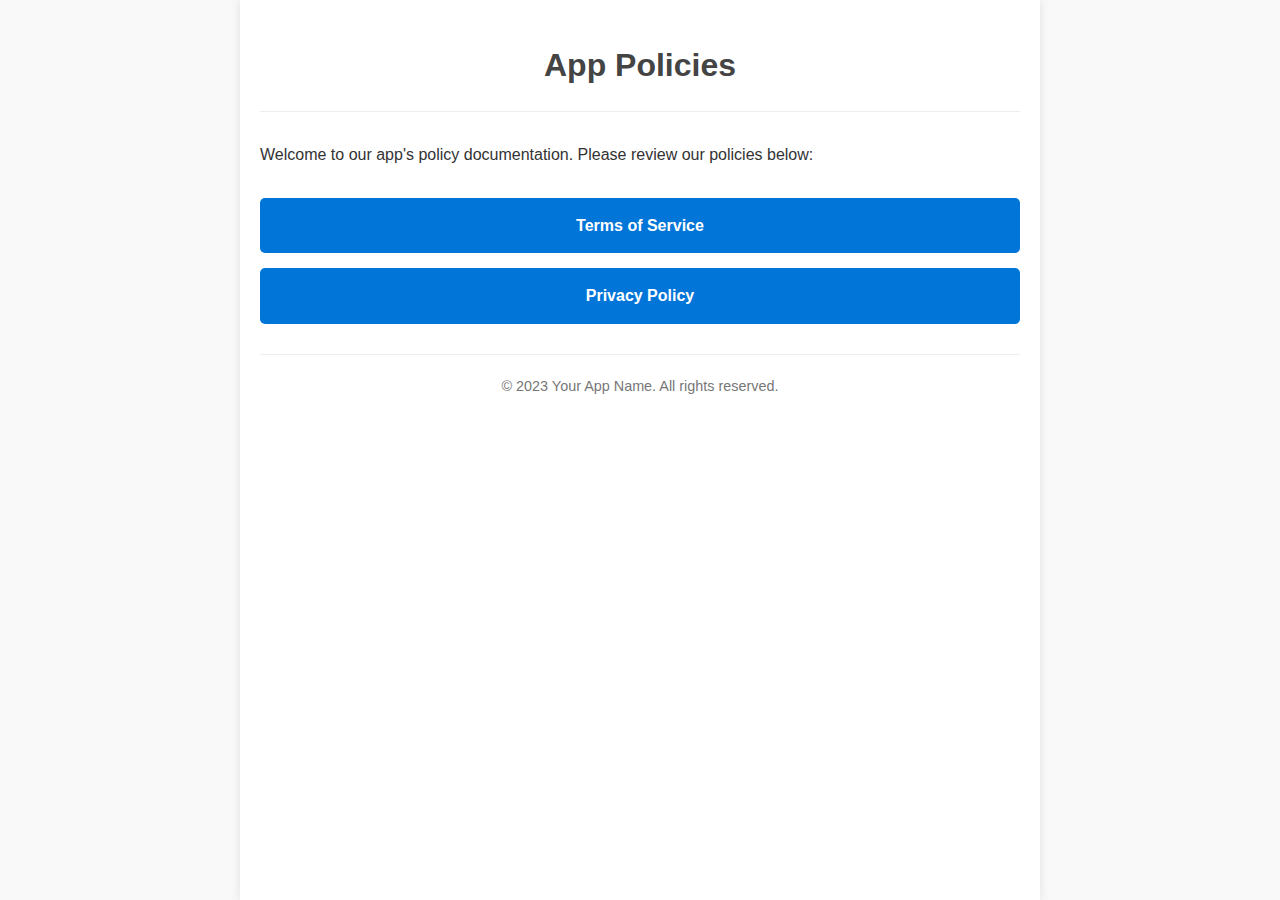
<file: index.html>
<!DOCTYPE html>
<html lang="en">
<head>
    <meta charset="UTF-8">
    <meta name="viewport" content="width=device-width, initial-scale=1.0">
    <title>App Policies</title>
    <link rel="stylesheet" href="styles.css">
</head>
<body>
    <div class="container">
        <header>
            <h1>App Policies</h1>
        </header>
        <main>
            <p>Welcome to our app's policy documentation. Please review our policies below:</p>
            
            <div class="links">
                <a href="terms.html" class="policy-link">Terms of Service</a>
                <a href="privacy.html" class="policy-link">Privacy Policy</a>
            </div>
        </main>
        <footer>
            <p>&copy; 2023 Your App Name. All rights reserved.</p>
        </footer>
    </div>
</body>
</html>
</file>
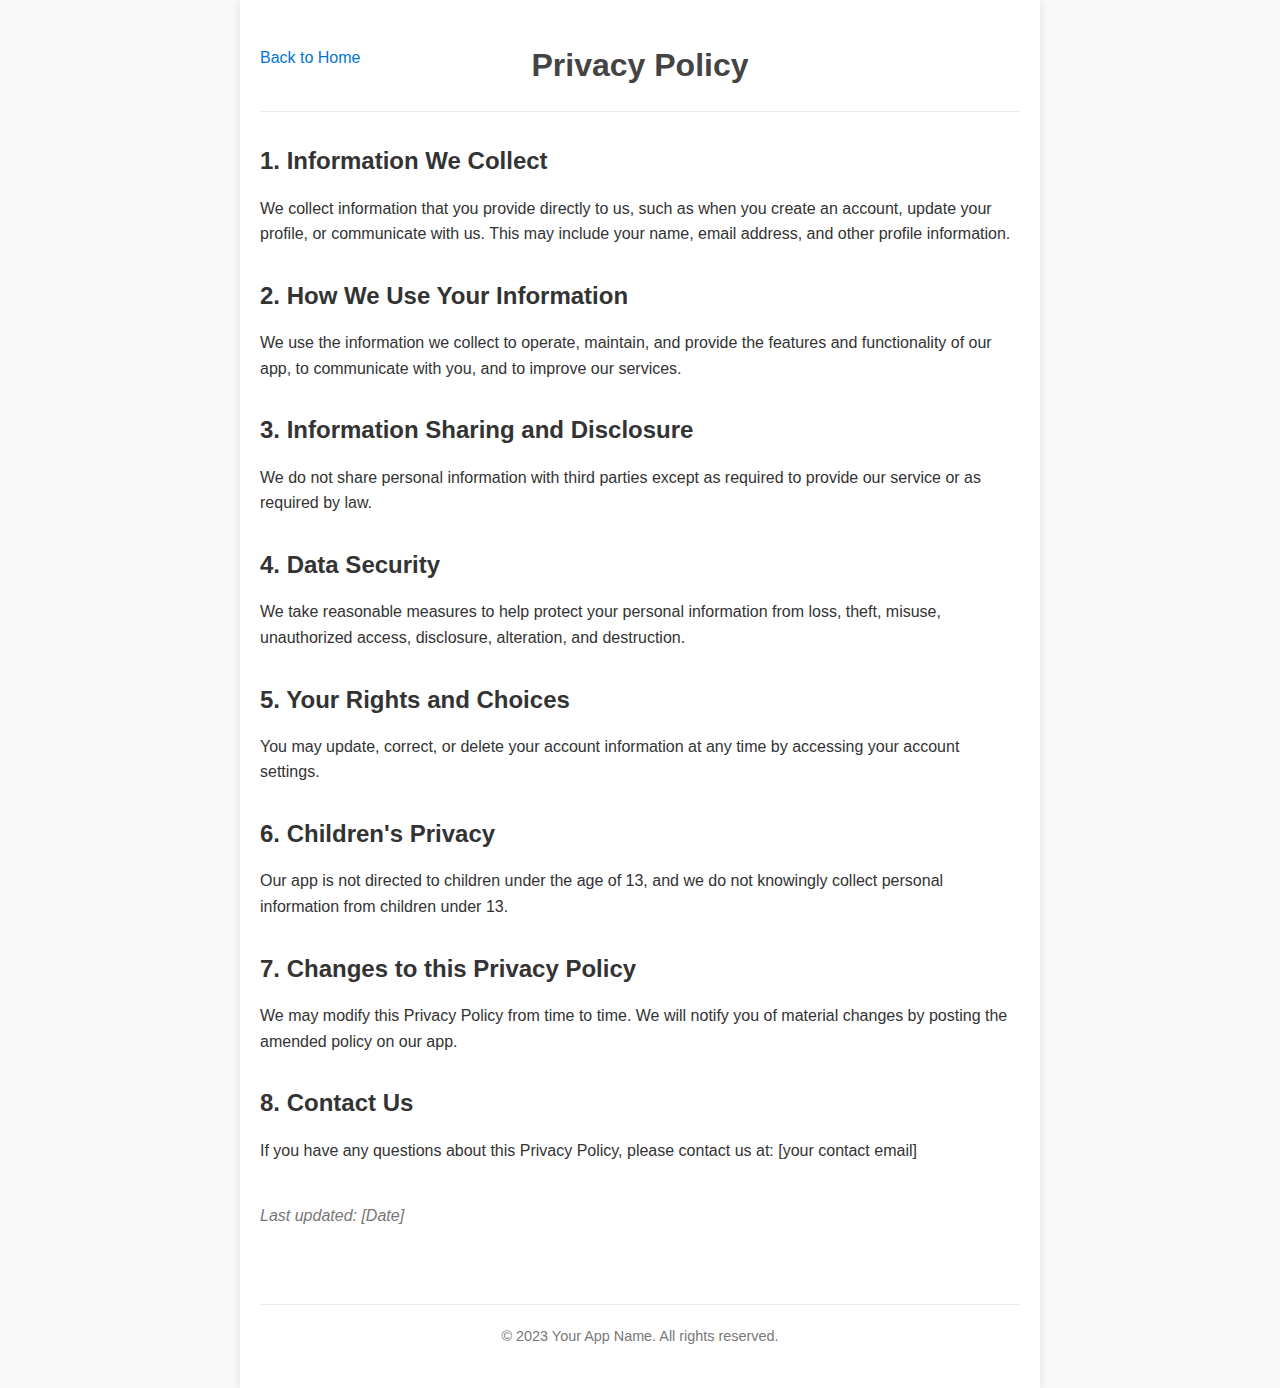
<file: privacy.html>
<!DOCTYPE html>
<html lang="en">
<head>
    <meta charset="UTF-8">
    <meta name="viewport" content="width=device-width, initial-scale=1.0">
    <title>Privacy Policy | App Policies</title>
    <link rel="stylesheet" href="styles.css">
</head>
<body>
    <div class="container">
        <header>
            <h1>Privacy Policy</h1>
            <a href="index.html" class="back-link">Back to Home</a>
        </header>
        <main class="policy-content">
            <h2>1. Information We Collect</h2>
            <p>We collect information that you provide directly to us, such as when you create an account, update your profile, or communicate with us. This may include your name, email address, and other profile information.</p>
            
            <h2>2. How We Use Your Information</h2>
            <p>We use the information we collect to operate, maintain, and provide the features and functionality of our app, to communicate with you, and to improve our services.</p>
            
            <h2>3. Information Sharing and Disclosure</h2>
            <p>We do not share personal information with third parties except as required to provide our service or as required by law.</p>
            
            <h2>4. Data Security</h2>
            <p>We take reasonable measures to help protect your personal information from loss, theft, misuse, unauthorized access, disclosure, alteration, and destruction.</p>
            
            <h2>5. Your Rights and Choices</h2>
            <p>You may update, correct, or delete your account information at any time by accessing your account settings.</p>
            
            <h2>6. Children's Privacy</h2>
            <p>Our app is not directed to children under the age of 13, and we do not knowingly collect personal information from children under 13.</p>
            
            <h2>7. Changes to this Privacy Policy</h2>
            <p>We may modify this Privacy Policy from time to time. We will notify you of material changes by posting the amended policy on our app.</p>
            
            <h2>8. Contact Us</h2>
            <p>If you have any questions about this Privacy Policy, please contact us at: [your contact email]</p>
            
            <p class="last-updated">Last updated: [Date]</p>
        </main>
        <footer>
            <p>&copy; 2023 Your App Name. All rights reserved.</p>
        </footer>
    </div>
</body>
</html>
</file>
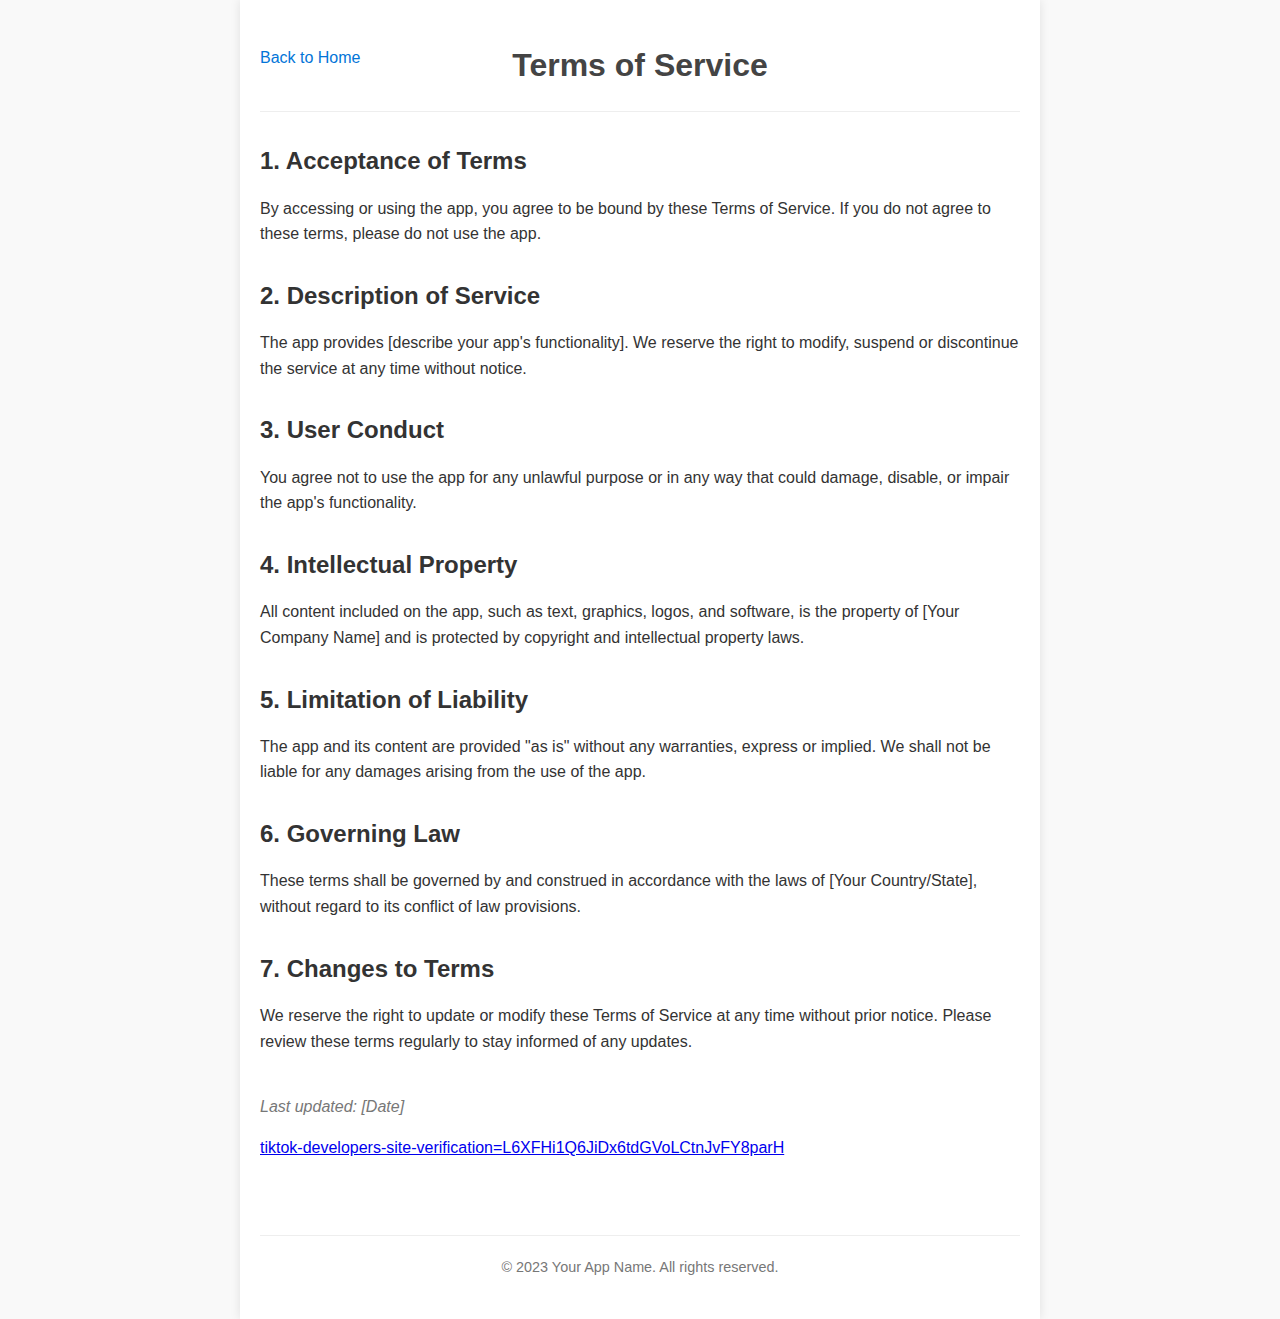
<file: terms.html>
<!DOCTYPE html>
<html lang="en">
  <head>
    <meta charset="UTF-8" />
    <meta name="viewport" content="width=device-width, initial-scale=1.0" />
    <title>Terms of Service | App Policies</title>
    <link rel="stylesheet" href="styles.css" />
  </head>
  <body>
    <div class="container">
      <header>
        <h1>Terms of Service</h1>
        <a href="index.html" class="back-link">Back to Home</a>
      </header>
      <main class="policy-content">
        <h2>1. Acceptance of Terms</h2>
        <p>
          By accessing or using the app, you agree to be bound by these Terms of
          Service. If you do not agree to these terms, please do not use the
          app.
        </p>

        <h2>2. Description of Service</h2>
        <p>
          The app provides [describe your app's functionality]. We reserve the
          right to modify, suspend or discontinue the service at any time
          without notice.
        </p>

        <h2>3. User Conduct</h2>
        <p>
          You agree not to use the app for any unlawful purpose or in any way
          that could damage, disable, or impair the app's functionality.
        </p>

        <h2>4. Intellectual Property</h2>
        <p>
          All content included on the app, such as text, graphics, logos, and
          software, is the property of [Your Company Name] and is protected by
          copyright and intellectual property laws.
        </p>

        <h2>5. Limitation of Liability</h2>
        <p>
          The app and its content are provided "as is" without any warranties,
          express or implied. We shall not be liable for any damages arising
          from the use of the app.
        </p>

        <h2>6. Governing Law</h2>
        <p>
          These terms shall be governed by and construed in accordance with the
          laws of [Your Country/State], without regard to its conflict of law
          provisions.
        </p>

        <h2>7. Changes to Terms</h2>
        <p>
          We reserve the right to update or modify these Terms of Service at any
          time without prior notice. Please review these terms regularly to stay
          informed of any updates.
        </p>

        <p class="last-updated">Last updated: [Date]</p>
        <p>
          <a
            href="https://www.tiktok.com/legal/page/terms-of-service"
            target="_blank"
          >
            tiktok-developers-site-verification=L6XFHi1Q6JiDx6tdGVoLCtnJvFY8parH
          </a>
        </p>
      </main>
      <footer>
        <p>&copy; 2023 Your App Name. All rights reserved.</p>
      </footer>
    </div>
  </body>
</html>
</file>
<file: styles.css>
* {
    box-sizing: border-box;
    margin: 0;
    padding: 0;
}

body {
    font-family: 'Segoe UI', Tahoma, Geneva, Verdana, sans-serif;
    line-height: 1.6;
    color: #333;
    background-color: #f9f9f9;
}

.container {
    max-width: 800px;
    margin: 0 auto;
    padding: 20px;
    background-color: #fff;
    box-shadow: 0 0 10px rgba(0, 0, 0, 0.1);
    min-height: 100vh;
}

header {
    padding: 20px 0;
    border-bottom: 1px solid #eee;
    margin-bottom: 30px;
    position: relative;
}

header h1 {
    text-align: center;
    color: #444;
}

.back-link {
    position: absolute;
    top: 25px;
    left: 0;
    text-decoration: none;
    color: #0275d8;
}

.policy-content {
    padding-bottom: 40px;
}

.policy-content h2 {
    margin-top: 30px;
    margin-bottom: 15px;
    color: #333;
}

.policy-content p {
    margin-bottom: 15px;
}

.last-updated {
    font-style: italic;
    margin-top: 40px;
    color: #777;
}

.links {
    display: flex;
    flex-direction: column;
    gap: 15px;
    margin: 30px 0;
}

.policy-link {
    display: block;
    background-color: #0275d8;
    color: white;
    padding: 15px 20px;
    text-align: center;
    text-decoration: none;
    font-weight: bold;
    border-radius: 5px;
    transition: background-color 0.3s;
}

.policy-link:hover {
    background-color: #025aa5;
}

footer {
    text-align: center;
    padding: 20px 0;
    border-top: 1px solid #eee;
    margin-top: 20px;
    color: #777;
    font-size: 0.9rem;
}
</file>
